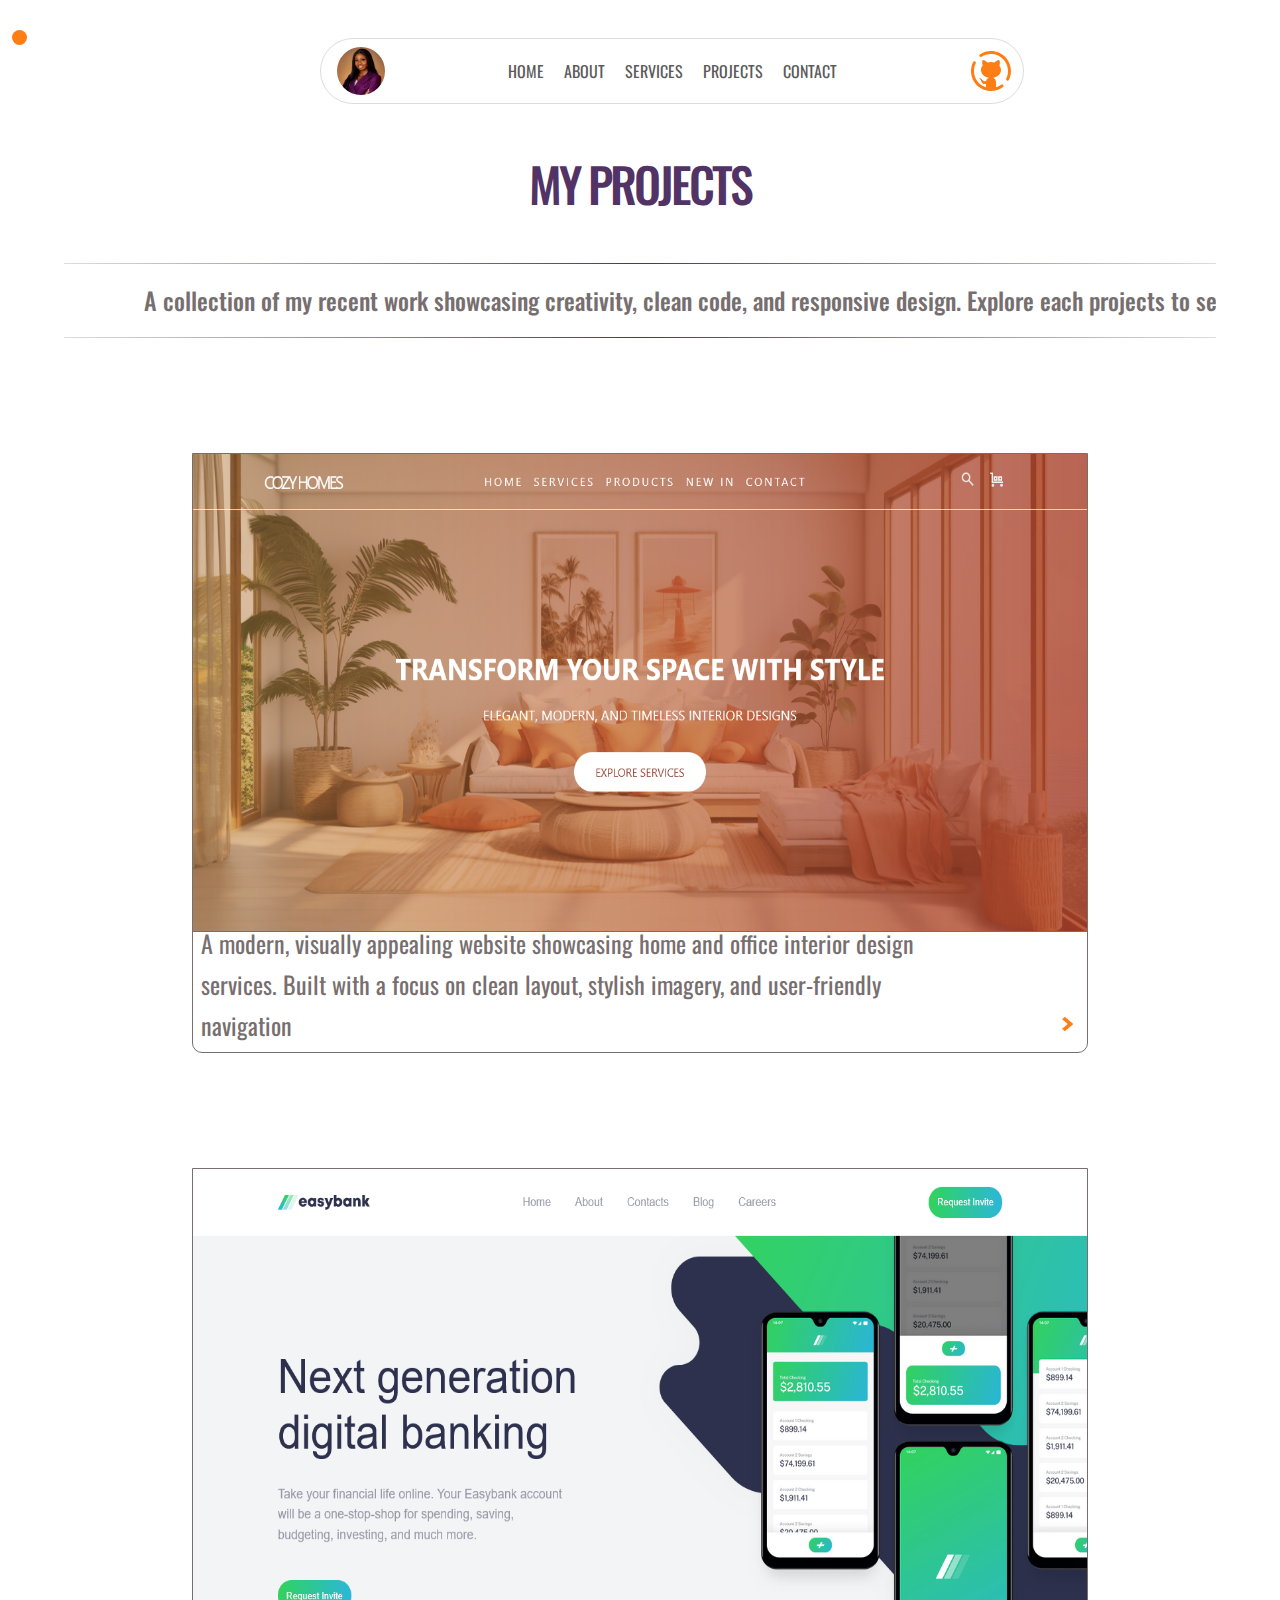
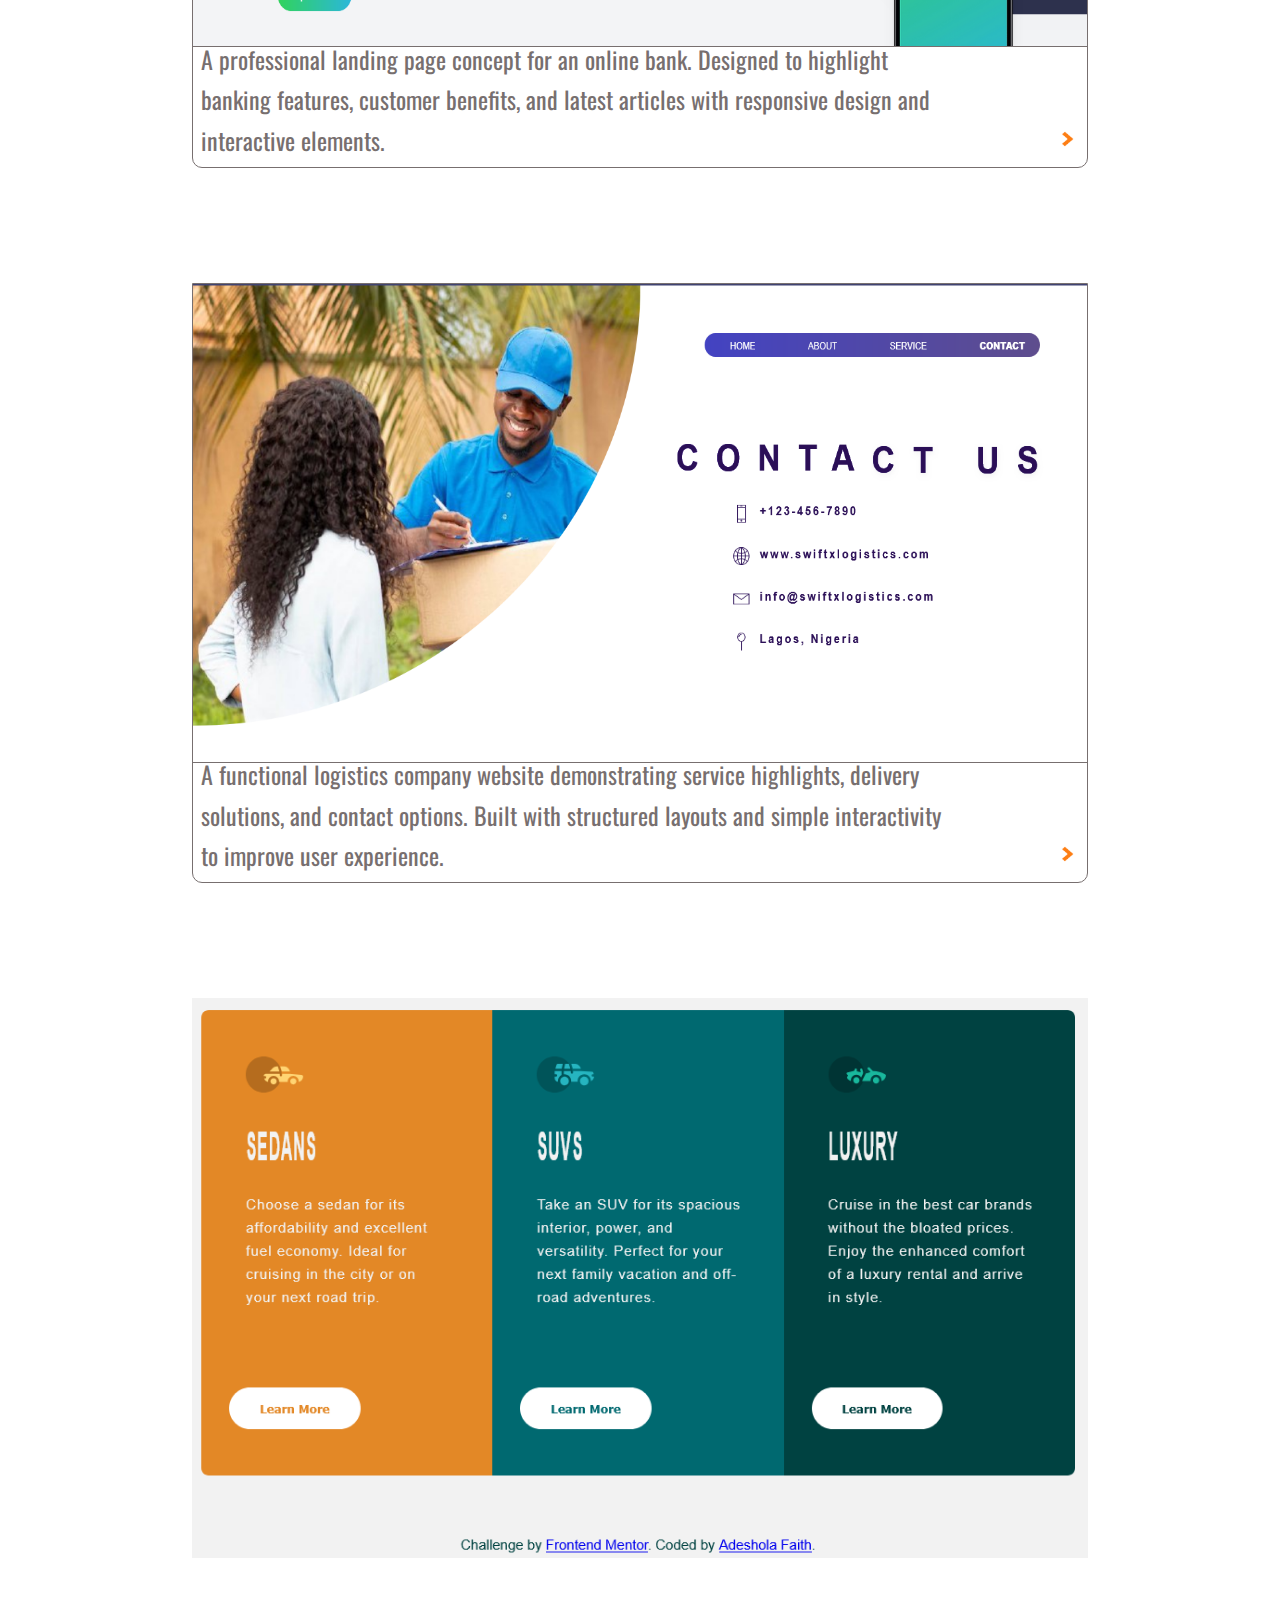
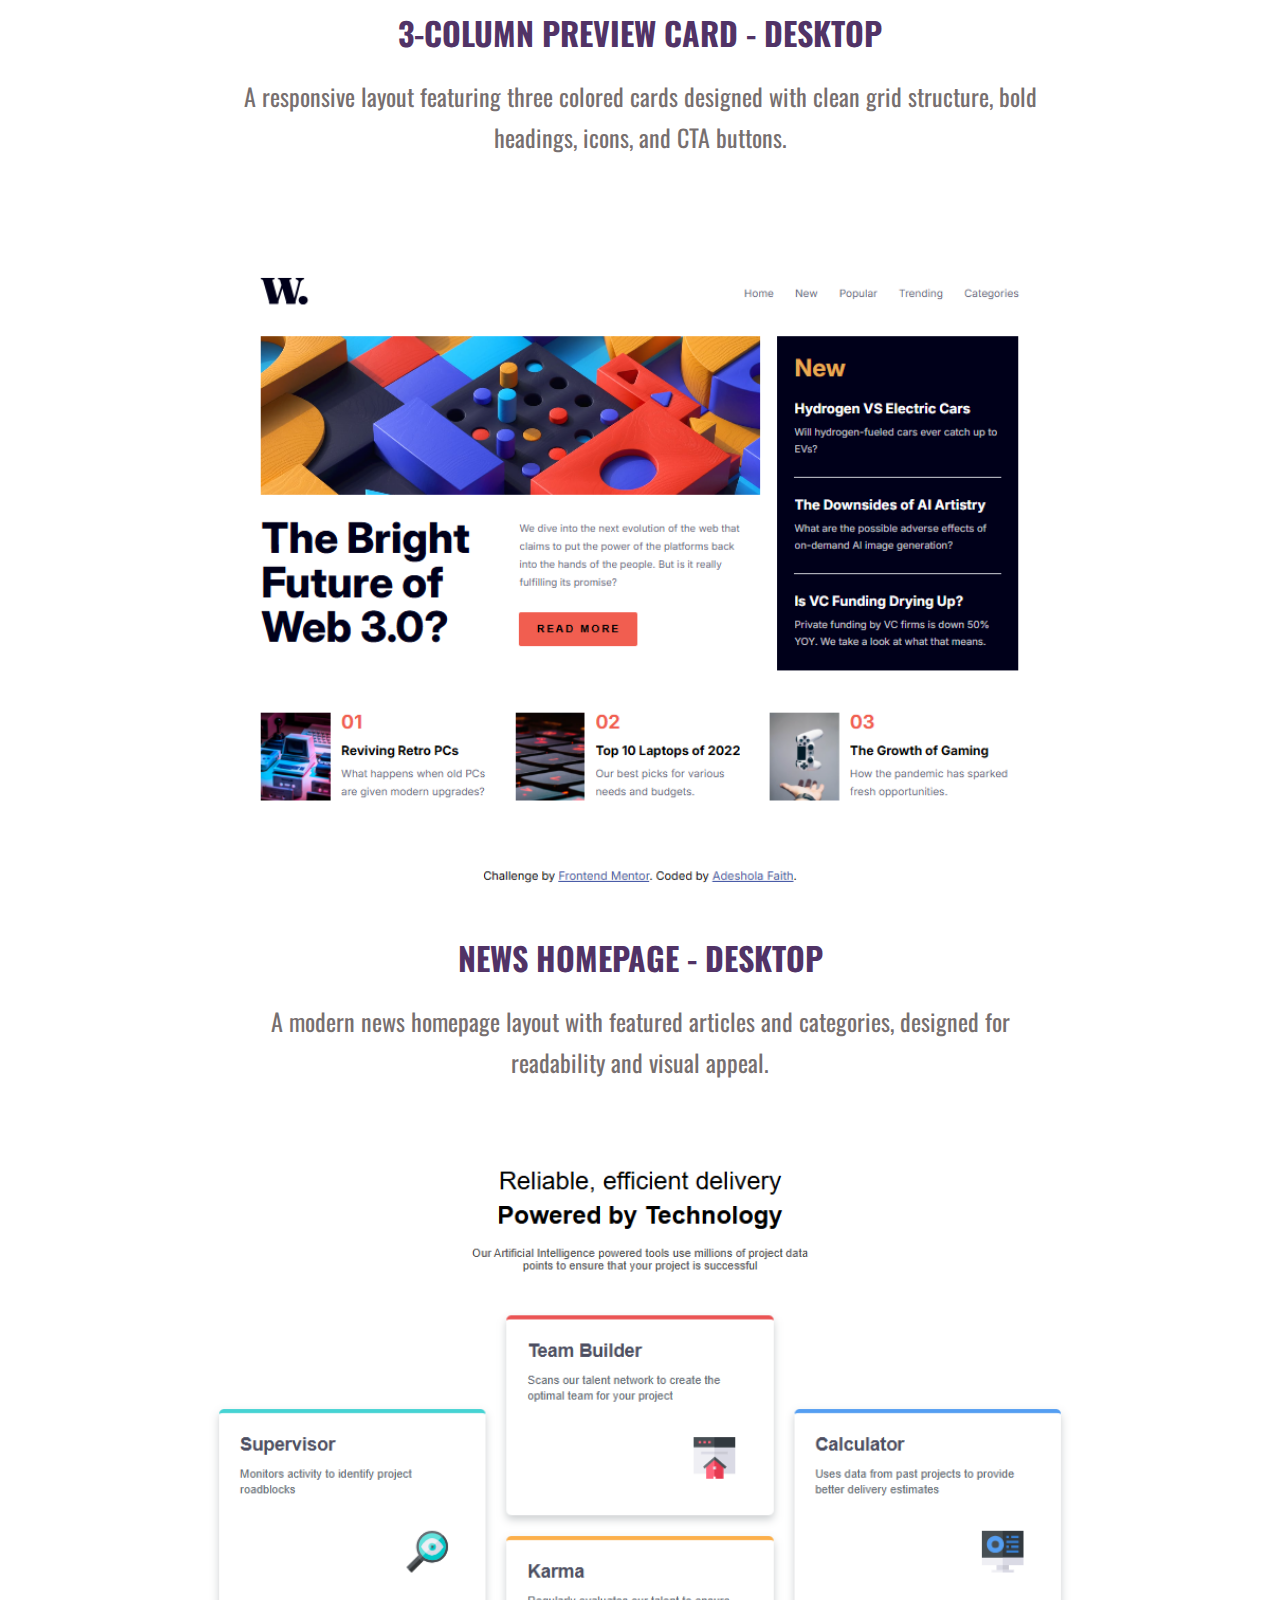
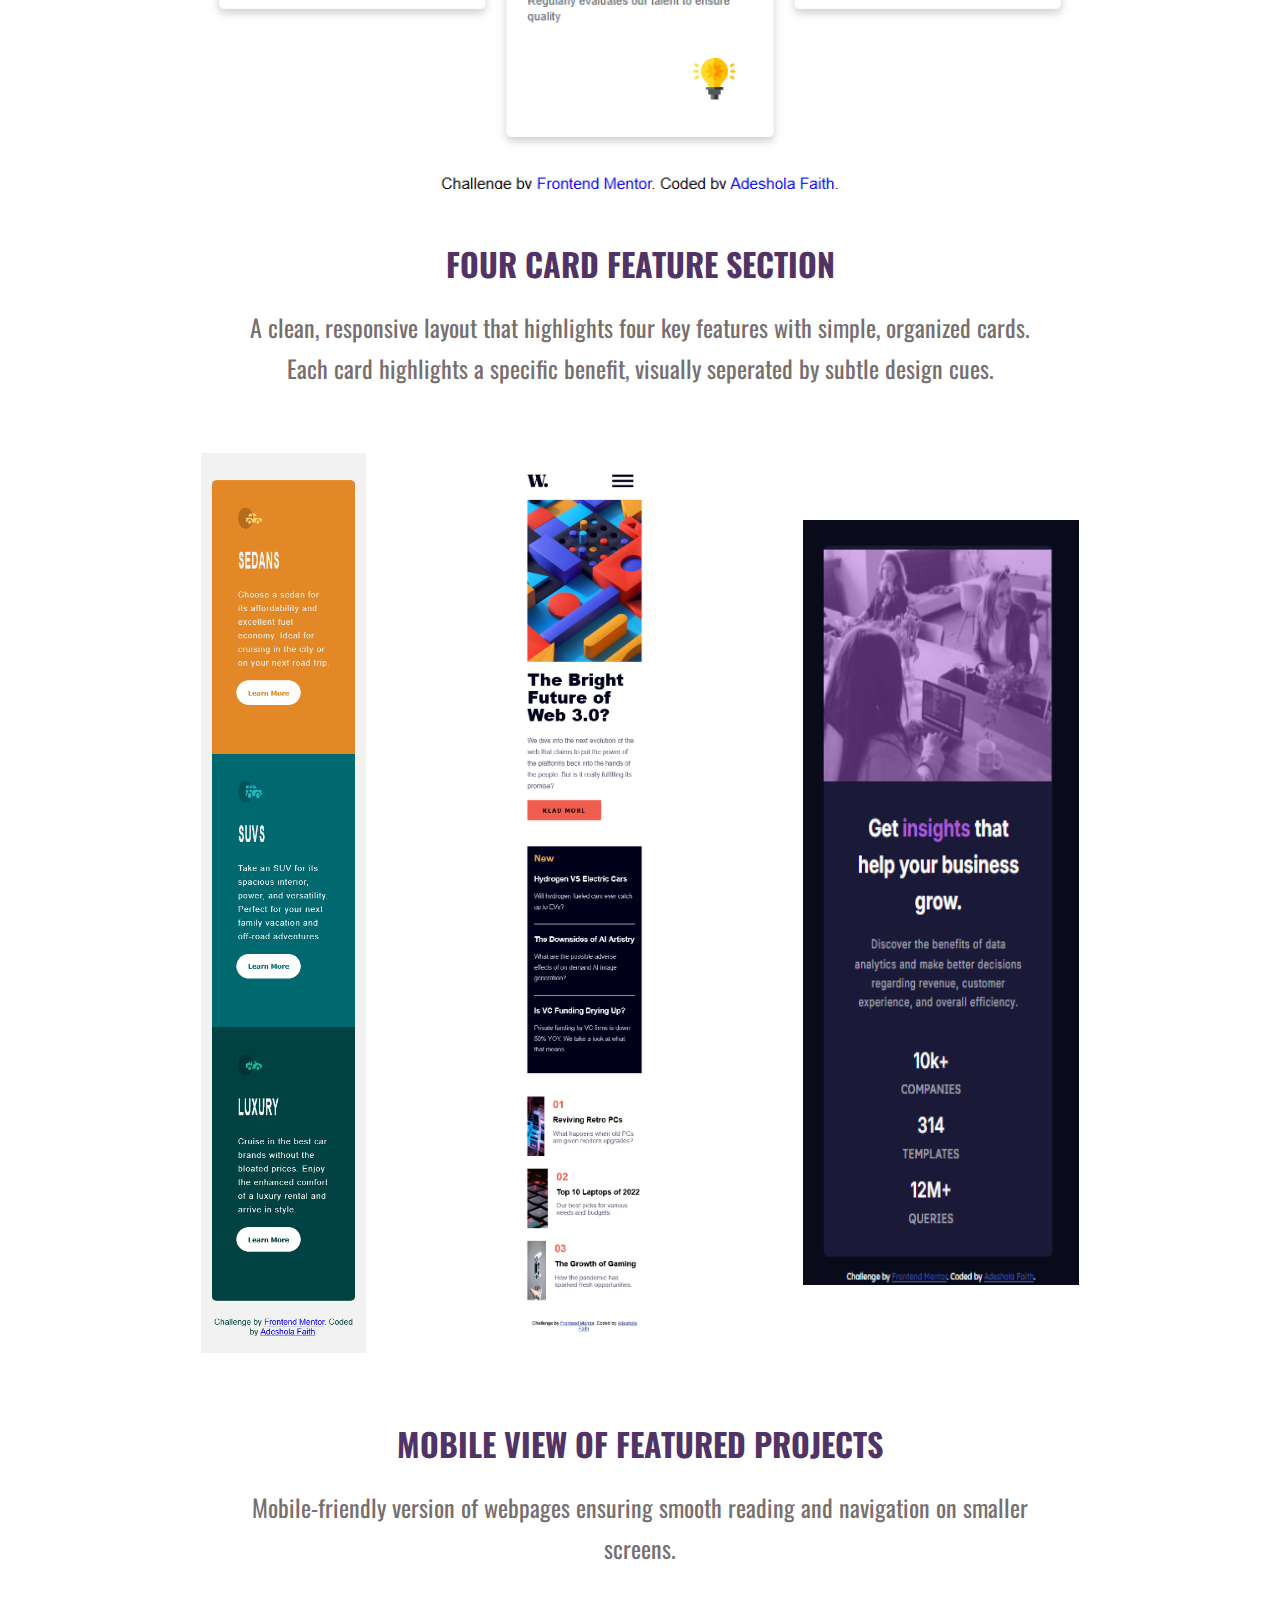
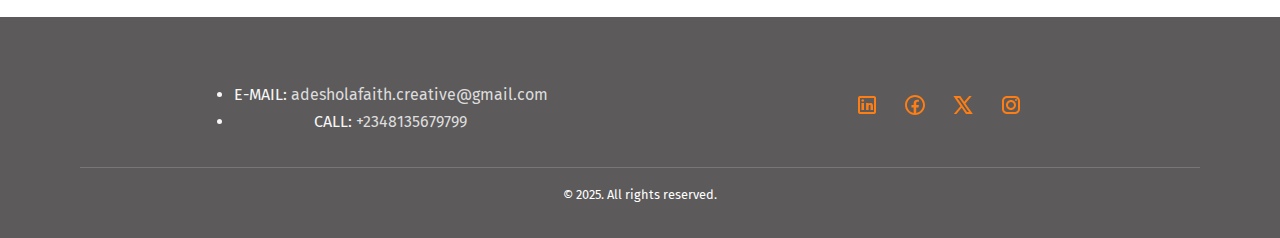
<file: projects.html>
<!DOCTYPE html>
<html lang="en">
  <head>
    <meta charset="UTF-8" />
    <meta name="viewport" content="width=device-width, initial-scale=1.0" />
    <title>Projects by Adeshola Faith</title>
    <link rel="stylesheet" href="style.css" />
    <link rel="stylesheet" href="projects.css" />
  </head>
  <body>
    <div class="cursor-ball" id="cursorBall"></div>
    <header>
      <nav>
        <img
          class="nav-img"
          src="./img/IMG_240.PNG"
          alt="Adeshola's profile photo"
        />
        <img
          class="icon-menu"
          src="./img/icon-hamburger.svg"
          alt="open menu icon"
        />
        <ul>
          <li><a href="index.html">Home</a></li>
          <li><a href="#about">About</a></li>
          <li><a href="#services">Services</a></li>
          <li><a href="#projects">Projects</a></li>
          <li><a href="#contact">Contact</a></li>
        </ul>
        <a
          href="https://github.com/adesholafaith"
          target="_blank"
          rel="noopener noreferrer"
        >
          <img
            class="nav-img"
            src="./img/icons8-github.svg"
            alt="github icon"
          />
        </a>
      </nav>
    </header>

    <section class="projects-section">
      <h1 class="pry-heading">My projects</h1>
      <div class="motion">
        <div class="motion-track">
          <p class="motion-text">A collection of my recent work showcasing creativity, clean code, and responsive design. Explore each projects to see how ideas come to life.</p>      
          <p class="motion-text">A collection of my recent work showcasing creativity, clean code, and responsive design. Explore each projects to see how ideas come to life.</p>      
        </div>
      </div>
      
        <div class="projects-display">
            <div class="slideshow-container first-show" id="slideshow1">
                <img class="slide1" src="./img/8-Cozy Homes and Interiors.png" alt="">
                <img class="slide1" src="./img/7-Cozy Homes and Interiors.png" alt="">
                <img class="slide1" src="./img/6-Cozy Homes and Interiors.png" alt="">
                <img class="slide1" src="./img/5-Cozy Homes and Interiors.png" alt="">
                <img class="slide1" src="./img/4-Cozy Homes and Interiors.png" alt="">
                <img class="slide1" src="./img/3-Cozy Homes and Interiors.png" alt="">
                <img class="slide1" src="./img/2-Cozy Homes and Interiors.png" alt="">
                <img class="slide1" src="./img/1-Cozy Homes and Interiors.png" alt="">
                <p>A modern, visually appealing website showcasing home and office interior design services. Built with a focus on clean layout, stylish imagery, and user-friendly navigation</p>
                <a href="https://adesholafaith.github.io/Interior-decor-ecommerce-website/" target="_blank" rel="noopener noreferrer">
                <img src="./img/icons8-right-arrow-100.png" class="right-arrow" alt="">
              </a>  
            </div>

            <div class="slideshow-container second-show" id="slideshow2">
                <img class="slide2" src="./img/1-Frontend Mentor Easybank landing page.png" alt="">
                <img class="slide2" src="./img/2-Frontend Mentor Easybank landing page.png" alt="">
                <img class="slide2" src="./img/3-Frontend Mentor Easybank landing page.png" alt="">
                <p>A professional landing page concept for an online bank. Designed to highlight banking features, customer benefits, and latest articles with responsive design and interactive elements.</p>
              <a href="https://adesholafaith.github.io/Easybank-Landing-Page-Challenge/" target="_blank" rel="noopener noreferrer">
                <img src="./img/icons8-right-arrow-100.png" class="right-arrow" alt="">
              </a>  
            </div>
            
            <div class="slideshow-container third-show" id="slideshow3">
                <img class="slide3" src="./img/1-SwiftX Logistics.png" alt="">
                <img class="slide3" src="./img/2-SwiftX Logistics.png" alt="">
                <img class="slide3" src="./img/3-SwiftX Logistics.png" alt="">
                <img class="slide3" src="./img/4-SwiftX Logistics.png" alt="">
                <p>A functional logistics company website demonstrating service highlights, delivery solutions, and contact options. Built with structured layouts and simple interactivity to improve user experience.</p>
              <a href="https://adesholafaith.github.io/Logistics-website/" target="_blank" rel="noopener noreferrer">
                <img src="./img/icons8-right-arrow-100.png" class="right-arrow" alt="">
              </a>  
            </div>
              <div class="projects">
                <img src="./img/3-column.png" alt="" />
                <h2>3-Column Preview Card - Desktop</h2>
                <p>A responsive layout featuring three colored cards designed with clean grid structure, bold headings, icons, and CTA buttons.</p>
                <img src="./img/home page.png" alt="">
                <h2>News Homepage - Desktop</h2>
                <p>A modern news homepage layout with featured articles and categories, designed for readability and visual appeal.</p>
                <img src="./img/four-card.png" alt="">
                <h2>Four Card Feature Section</h2>
                <p>A clean, responsive layout that highlights four key features with simple, organized cards. Each card highlights a specific benefit, visually seperated by subtle design cues.</p>
              </div>
            
            <div class="projects-flex">
              <img class="three-column" src="./img/3-colum-mobile.png" alt="">
              <img class="homepage" src="./img/homepage-mobile.png" alt="">
              <img class="stat" src="./img/mobile view.png" alt="">
            </div>
            <h2>Mobile view of featured projects</h2>
              <p class="flexbox-text">Mobile-friendly version of webpages ensuring smooth reading and navigation on smaller screens.</p>
        </div>
    </section>


    <footer>
      <div class="footer-navigation">
        <div>
          <ul class="footer-list">
            <li class="footer-item">
              E-MAIL:
              <a href="#" class="footer-link"
                >adesholafaith.creative@gmail.com</a
              >
            </li>
            <li class="footer-item">
              CALL:
              <a href="#" class="footer-link">+2348135679799</a>
            </li>
          </ul>
        </div>

        <div class="footer-icons">
          <ul>
            <li>
              <a
                href="https://www.linkedin.com/in/adeshola-faith-a2b460204/"
                target="_blank"
                aria-label="LinkedIn"
              >
                <img src="./img/icons8-linkedin-24.png" alt="LinkedIn icon" />
              </a>
            </li>
            <li>
              <a
                href="https://www.facebook.com/oluwanishola.ade.5"
                target="_blank"
                aria-label="Facebook"
              >
                <img src="./img/icons8-facebook (1).svg" alt="" />
              </a>
            </li>
            <li>
              <a
                href="https://x.com/_adesholafaith?s=21"
                target="_blank"
                aria-label="Twitter"
              >
                <img src="./img/icons8-x.svg" alt="" />
              </a>
            </li>
            <li>
              <a
                href="https://www.instagram.com/adeshola_faith"
                target="_blank"
                aria-label="Instagram"
              >
                <img src="./img/icons8-instagram.svg" alt="" />
              </a>
            </li>
          </ul>
        </div>
      </div>
      <p>&copy; 2025. All rights reserved.</p>
    </footer>

    <script src="script.js"></script>
  </body>
</html>
</file>
<file: style.css>
@import url('https://fonts.googleapis.com/css2?family=Anton&family=Bebas+Neue&family=Fira+Sans:ital,wght@0,100;0,200;0,300;0,400;0,500;0,600;0,700;0,800;0,900;1,100;1,200;1,300;1,400;1,500;1,600;1,700;1,800;1,900&family=Oswald:wght@200..700&display=swap');

*,
*::after,
*::before {
    margin: 0;
    padding: 0;
    box-sizing: inherit;
}

html {
    scroll-behavior: smooth;
    overflow-x: hidden;
}

body {
    font-family: "Oswald", sans-serif;
    overflow-x: hidden;
    box-sizing: border-box;
    /* font-family: "Lato", sans-serif; */
    font-weight: 400;
    line-height: 1.7;
    color: #777;
}

img {
  max-width: 100%;
  height: auto;
  display: block;
} 
 
.cursor-ball {
      position: fixed;
      top: 0;
      left: 0;
      width: 15px;
      height: 15px;
      background-color: #FD7E14;
      border-radius: 50%;
      pointer-events: none;
      z-index: 9999;
      transform: translate(80%, 200%); /*Positions the ball behind the cursor*/
}

.icon-menu {
    display: none;
}

nav {
    display: flex;
    flex-direction: row;
    justify-content: space-between;
    align-items: center;
    background-color: transparent;
    border: 1px solid #ddd;
    width: 55%;
    margin: 3% auto;
    border-radius: 3rem;
    padding: .5rem;
    text-transform: uppercase;
}

.nav-img {
    width: 48px;
    height: 48px;
    border-radius: 50%;
    margin-left: .5rem;
}

.my-svg {
    margin-left: 0;
}

nav img:hover {
    scale: 1.1;
}
 
nav ul li {
    list-style: none;
    display: inline;
    margin: 0 .5rem;
    position: relative;
}

nav ul li:hover {
    padding-bottom: .3rem;
    border-bottom: 2px solid #FD7E14;
}

nav ul li a {
    text-decoration: none;
    color: #5c5a5a;
}

.home-section {
    padding: 0 7rem;
}

.home {
    display: flex;
    flex-direction: row;
    justify-content: center;
    border-bottom: 1px solid transparent;
    border-image: linear-gradient(to right, #ddd, #776f6f, #ddd) 1;
    padding-bottom: 2.5rem;
}

.imageset {
    position: relative;
    display: inline-block;
    width: 23rem;
    margin: 4% 0;
}

.profile-image {
    width: 80%;
    border-radius: 10%;
    margin-left: 2rem;
}

.wave-icon {
  position: absolute;
  bottom: 2rem; 
  right: 0;
  transform: translateX(-50%);
  width: 48px;
  height: 48px;
  background-color: #FD7E14;
  border-radius: 50%;
  display: flex;
  align-items: center;
  justify-content: center;
  box-shadow: 0 4px 10px rgba(0, 0, 0, 0.2);
}

.wave-icon .hand {
  width: 35px; 
  height: auto;
  transform-origin: 70% 70%; /* pivot point for rotation */
  animation: wave 1.5s infinite;
}
  
 @keyframes wave {
  0%   { transform: rotate(0deg); }
  20%  { transform: rotate(15deg); }
  40%  { transform: rotate(-10deg); }
  60%  { transform: rotate(15deg); }
  80%  { transform: rotate(-5deg); }
  100% { transform: rotate(0deg); }
} 

.home-text  {
    margin-top: 10rem;
    font-family: "Oswald", sans-serif;
    color: #5c5a5a;
    font-weight: 400;
    line-height: 3.9rem;
}

.home h1 {
    font-size: 4rem;
    font-weight: 500;
    text-transform: uppercase;
    letter-spacing: -.2rem;
    color: #513366;
}

.home h2 {
    font-size: 3rem;
    font-weight: 300;
    text-transform: uppercase;
}

.home p {
    font-size: 1.39rem;
    color: #5c5a5a;
}

.home-text button {
    border-radius: 8rem;
    background: none;
    border: 1px solid #FD7E14;
    font-family: "Oswald", sans-serif;
    color: #FD7E14;
    text-transform: uppercase;
    font-weight: 600;
    margin-right: .8rem;
    padding: .7rem;
    width: 10rem;
    font-size: 1rem;
}

.home-text button:hover {
    background: #FD7E14;
    color: #fff;
    font-weight: 100;
}

.home-text button a {
  text-decoration: none;
  color: inherit;
} 


.about {
    margin: 4% auto;
    margin-bottom: 0;
    padding: 0 7rem;
}

.about-me {
    display: flex;
    flex-direction: row;
    justify-content: center;
    align-items: center;
    border-bottom: 1px solid transparent;
    border-image: linear-gradient(to right, #ddd, #776f6f, #ddd) 1;
    padding-bottom: 3rem;
    margin-top: -1rem;
}

.about-text  {
    margin-left: 2rem;
    line-height: 1.6rem;
    padding-right: 5rem;
    font-family: "Fira Sans", sans-serif;
    color: #5c5a5a;
    font-weight: 400;
}

.about-me h3 {
  margin-top: .5rem;
    padding: 2rem;
    font-size: 2rem;
    text-transform: uppercase;
    font-family: "Oswald", sans-serif;
    color: #513366;
}

.about-image {
    width: 20rem;
    border-radius: 10%;
    margin: 4% 3%;
    margin-right: 2%;
}

.skills-icons {
    margin-left: 1rem;
}

.skills-icons ul {
  display: flex;
  flex-direction: row;
  gap: 3rem;
}

.skills-icons ul li {
    list-style: none;
    display: inline;
    margin-left: -1.4rem;
}

.skills-icons ul li img {
    height: 2rem;
    width: 2rem;
}

.services {
  position: relative;
    padding: 3rem 7rem;
}

.my-services {
    border-bottom: 1px solid transparent;
    border-image: linear-gradient(to right, #ddd, #776f6f, #ddd) 1;
    padding-bottom: 3rem;
}

.about h2, .my-services h2, .projects h2, .contact h2, .tools h2 {
    padding-bottom: 1rem;
    text-transform: uppercase;
    font-family: "Oswald", sans-serif;
    font-size: 2.5rem;
    color: #513366;
    text-align: center;
}

.my-services p {
    color: #5c5a5a;
    text-align: center;
    font-size: 1.2rem;
    font-family: "Fira Sans", sans-serif;
}

.container {
    display: flex;
    justify-content: center;
    align-items: center;
    gap: 20px;
    align-items: stretch;
    margin-top: 5%;
    margin-bottom: 3%;
}

.card {
    perspective: 1000px;
    width: 17rem;
    min-height: 310px;
    cursor: pointer;
    box-shadow: rgba(100, 100, 111, 0.2) 0px 7px 29px 0px;
    text-align: center;
    display: flex;
    flex-direction: column;
    justify-content: center;
    align-items: center;
    color: #5c5a5a;
    transition: all 0.8s ease;
    backface-visibility: hidden;
    overflow: hidden;
    transform-style: preserve-3d;
    transition: transform 0.8s ease;
}

.card-side {
    width: 100%;
    height: 100%;
    backface-visibility: hidden;
}

.card-side-front img {
    width: 50px;
    height: 50px;
    margin: 1% auto;
}

.card-side-front h2 {
    font-family: "Oswald", sans-serif;
    text-transform: uppercase;
    transform: scaleY(1.5);
    font-size: 17px;
    letter-spacing: 1px;
    margin-top: 15px;
}

.card-side-front {
    align-items: center;
    padding-top: 6rem;
}

.card-side--back {
  transform: rotateY(180deg);
  padding-top: 1.8rem;
}

.card-side--back h2 {
    font-family: "Oswald", sans-serif;
    text-transform: uppercase;
    font-size: 24px;
    letter-spacing: 1px;    
}

body.-mode .card-side--back h2 {
    color: #fff;
}

.card-side-front, .card-side--back {
    position: absolute;
    backface-visibility: hidden;
    box-sizing: border-box;   
}

.card:hover .card-side-front {
    transform: rotateY(-180deg);
}

.card:hover .card-side--back {
  transform: rotateY(0);
}

.card-list {
    text-align: center;
    font-size: 12px;
    list-style: none;
    width: 80%;
    margin: 0 auto;
    font-family: "Fira Sans", sans-serif;
}

.card-list li {
  text-align: start;
  padding: .6rem;
  background: url(./img/icons8-check-100.png) no-repeat left center;
  background-size: 1rem;
  padding-left: 25px;
}

.card-list li:not(:last-child) {
  border-bottom: 1px solid #c7b8b8;
}

.card-button {
    border-radius: 8rem;
    background: none;
    border: 1px solid #FD7E14;
    font-family: "Oswald", sans-serif;
    color: #FD7E14;
    text-transform: uppercase;
    font-weight: 600;
    display: block;
    margin: 2rem auto;
    margin-top: 1rem;
    padding: .7rem;
    width: 11rem;
    font-size: 1rem;
    text-decoration: none;
}

.card-button:hover {
    background: #FD7E14;
    color: #fff;
    font-weight: 100;
}

.card-button a {
  text-decoration: none;
  color: inherit;
}


.projects {
    position: relative;
    margin-bottom: 5%;
}

.project-container {
    display: flex;
    overflow-x: auto;
    scroll-behavior: smooth;
    gap: 20px;
    padding: 20px;
    scrollbar-width: none;
    -ms-overflow-style: none;
}

.project-card {
    width: 40%;
    border-radius: 12px;
    padding: 0 20px;
    flex-shrink: 0;
}

.project-card img {
    width: 100%;
    height: 50vh;
    object-fit: contain;
    border-radius: 2%;
    transition: transform 1s ease;
}

.desktop-img {
  width: 100%;
}

.project-card img:hover {
    transform: scale(1.1);
}

.scroll-btn {
    margin: 15px 15px;
    padding: 10px 10px;
    background: #fff;
    border: 4px solid #FD7E14;
    border-radius: 50%;
    cursor: pointer;   
}

.scroll-btn img {
    width: 2.2rem;
    height: 2rem;
}

.left {
    position: absolute;
    bottom: 15rem;
    left: 1rem;
}

.right {
    position: absolute;
    bottom:  15rem;
    right: 1rem;
}

.card-text {
    padding: 0 10px
}

.card-text h3 {
  margin: 2rem 0;
  margin-bottom: 1rem;
  text-align: center;
  text-transform: uppercase;
  color: #513366;
}

.card-text p {
  font-family: "Fira Sans", sans-serif;
  text-align: center;
  line-height: 1.5rem;
  color: #776f6f;
}

.contact {
    margin: 0 7rem;
    margin-bottom: 2rem;
    border-top: 1px solid transparent;
    border-image: linear-gradient(to right, #ddd, #776f6f, #ddd) 1;
    padding-top: 3rem;
    font-family: Arial, sans-serif;
}

.book {
    display: flex;
    flex-direction: row;
    justify-content: space-around;
}

.book img {
    width: 21rem;
    height: 100%;
    border-radius: 10%;
    margin-top:6%;
}

.book-form {
  width: 50%;
  padding: 3rem 0;
  border-radius: 10px;
}

.name-wrapper {
    display: flex;
    gap: 1rem;
}

.name {
    flex: 1;
}

.form-input {
  font-size: .8rem;
  padding: 1rem 2rem;
  margin-bottom: 2rem;
  border-radius: 50px;
  background-color: #dddddd6b;
  border: 1px solid #FD7E14;
  /* border: none; */
  width: 100%;
  display: block;
  transition: all 0.3s;
}

.form-radius {
    border-radius: 20px;
    height: 10rem;
}

.form-label {
    font-size: 1rem;
    font-weight: 700;
    margin-bottom: 0.7rem;
    display: block;
    transition: all 0.3s;
    text-align: left;
    color: #161515;
}

.contact-btn {
    border-radius: 8rem;
    background: none;
    border: 1px solid #FD7E14;
    font-family: "Oswald", sans-serif;
    color: #FD7E14;
    text-transform: uppercase;
    font-weight: 600;
    margin-left: 10rem;
    margin-top: .5rem;
    padding: .7rem;
    width: 10rem;
    font-size: 1rem;
}

.contact-btn:hover {
    background: #FD7E14;
    color: #fff;
    font-weight: 100;
}

footer {
  display: flex;
  flex-direction: column;
  background-color: #5c5a5a;
  text-align: center;
  padding: 2rem 5rem;
    font-family: "Fira Sans", sans-serif;
  font-size: 1rem;
  color: hsl(0, 0%, 7%);
}

.footer-navigation {
  display: flex;
  flex-direction: row; 
  justify-content: space-around;
  border-bottom: 1px solid #777;
  padding: 2rem 0;
}

.footer-item {
  color: #f7f7f7;
}

.footer-text {
  display: flex;
  flex-direction: row;
  gap: 5rem;
  font-weight: bold;
}

.footer-link:link, .footer-link:visited {
  color: #ddd;
  text-decoration: none;
  display: inline-block;
  transition: all 0.2s;
}

.footer-icons {  
  margin-top: .8rem;
}

.footer-icons ul {
  display: flex;
  flex-direction: row;
}

.footer-icons ul li a {
  text-decoration: none;
}

.footer-icons ul li {
    list-style: none;
    margin-right: 1.5rem;
}

footer p {
  margin-top: 1rem;
  font-size: .8rem;
  text-align: center;
  color: #fff;
}


@media (max-width: 1024px) {
  nav {
    width: 65%;
    align-items: center;
  }

  nav ul {
    text-align: center;
  }

  .home-section,
  .about,
  .services,
  .contact {
    padding: 0 3rem;
  }

  .home {
    align-items: center;
  }

  .home-text {
    margin-top: 7rem;
  }

  .about-me {
    margin-top: 1rem;
  }

  .about-text {
    margin-top: 1rem;
    margin-left: 3rem;
    padding-right: 3rem;
  }

  .skills-icons ul {
    display: flex;
    justify-content: center;
    gap: 2rem;
    margin-left: -4rem;
  }

  .skills-icons ul li {
    margin: 0 0.5rem;
  }

  .my-services {
    padding: 2rem;
  }

  .container {
    flex-wrap: wrap;
    justify-content: center;
  }

  .card {
    width: 32%;
    margin-bottom: 2rem;
  }

  .card-button {
    padding: .5rem;
  }

  .projects {
    margin: 5% auto;
  }

  .project-card {
    width: 280px;
  }

  .contact h2 {
    margin-top: 3rem;
  }

  .book img {
    width: 38%;
    margin-top: 10%;
  }

  .form-radius {
    border-radius: 20px;
    height: 8rem;
  }

  .book-form {
    width: 100%;
    padding: 2rem;
  }

  .contact {
    padding-right: 0;
  }

  .contact-btn {
    margin: 1rem auto;
    padding: .5rem;
  }

  .footer-list,
  .footer-icons ul {
    text-align: center;
  }

  .footer-icons ul li {
    margin: 0 0.5rem;
  }
}


@media (max-width: 767px) {
  .icon-menu {
    display: none;
  }

  nav {
    width: 70%;
    transition: width .4s ease;
    overflow: hidden;
    margin-top: 3rem;
  }

  nav.open {
    width: 80%;
  }

  nav.open ul {
    display: block;
  }

  nav.open .icon-menu {
    display: none;
  }

  .nav-img {
    width: 43px;
    height: 44px;
  }

  .my-svg {
    width: 40px;
    height: 40px;
  }

  .home-section,
  .about,
  .services,
  .contact {
    padding: 0 3rem;
  }

  .home-section {
    margin-top: 1rem;
  }

  .home {
    flex-direction: column;
    align-items: center;
  }

  .imageset {
    width: 40%;
  }

  .home img {
    width: 100%;
    margin: 1rem 0;
  }

  .wave-icon {
    bottom: 0;
    left: 50%;
  }

  .home-text {
    margin-top: 0;
    text-align: center;
    letter-spacing: -1px;
  }

  .home-text h1 {
    font-size: 3rem;
  }

  .home-text h2 {
    font-size: 2.5rem;
  }

  .home-text p {
    padding: 0;
    font-size: 1.5rem;
  }

  .home-text button {
    width: 25%;
    margin: 0.5rem 0;
    padding: .5rem;
  }

  .home-btn {
    display: flex;
    flex-direction: row;
    gap: 10px;
    justify-content: center;
  }

  .about {
    margin: 5% auto;
    margin-bottom: 0;
  }

  .about-me {
    flex-direction: column-reverse;
    align-items: center;
    text-align: center;
  }

  .about img {
    width: 45%;
    height: auto;
  }

  .about-text {
    padding: 0 72px;
    margin-left: 0;
  }

  .skills-icons ul {
    justify-content: center;
    flex-wrap: wrap;
    margin-left: 0;
  }

  .skills-icons ul li {
    margin: 0.2rem;
  }

  .services {
    margin-top: 1rem;
  }

  .card {
    width: 45%;
    margin-bottom: 2rem;
    min-height: 335px;
  }

  .card-side--back h2 {
    padding-bottom: 0;
  }

  .card-list {
    font-size: 13px;
  }

  .card-list li {
    margin-bottom: 0;
  }

  .projects {
    margin-bottom: 7%;
    margin-top: 5%;
  }

  .project-card {
    width: 40%;
  }

  .scroll-btn {
    padding: 2px 4px;
  }

  .left,
  .right {
    bottom: 19rem;
  }

  .card-text p {
    font-size: .9rem;
  }

  .card-button {
    padding: .5rem;
  }

  .contact {
    margin: 0 5rem;
    padding: 0;
  }

  .contact h2 {
    margin-top: 0;
  }

  .book {
    flex-direction: column;
    align-items: center;
  }

  .book img {
    width: 65%;
    height: 62vh;
    margin-top: 5%;
  }

  .book-form {
    width: 100%;
    padding: 1rem;
    padding-top: 3rem;
  }

  .name-wrapper {
    flex-direction: column;
  }

  .contact {
    padding: 3rem;
  }

  .contact-btn {
    margin-left: 10rem;
  }

  footer {
    padding: 1rem;
    font-size: 0.9rem;
  }

  .footer-list {
    padding-left: 0;
  }

  .footer-icons ul {
    justify-content: center;
  }

  .footer-icons ul li {
    margin: 0.5rem;
  }
}

@media (max-width: 480px) {
 .icon-menu {
    display: block;
    width: 25px;
    height: 16px;
  }

  nav {
    width: 60%;
    margin-top: 8%;
  }

  nav ul {
    display: none;
  }
nav ul li {
    font-size: .8rem;
    margin-left: -2px;
}

nav ul li:last-child {
  margin: 0;
}

.nav-img {
  width: 30px;
  height: 30px;
}

  nav.open ul {
    display: block;
  }

  nav.open .icon-menu {
    display: none;
  }

  .my-svg {
    width: 32px;
    height: 30px;
  }

  .home-section {
    margin-top: 0;
  }

  .wave-icon {
    width: 35px;
    height: 35px;
  }

  .wave-icon .hand {
    width: 30px;
  }

  .home-text {
    margin-left: 0;
    line-height: 2.5rem;
  }

  .home-text h1 {
    font-size: 2.2rem;
  }

  .home-text h2 {
    font-size: 1.8rem;
  }

  .home-text p {
    font-size: 1rem;
    padding: 0;
  }

  .imageset {
    width: 60%;
  }

  .home-text button {
    width: 35%;
    font-size: 0.9rem;
    padding: 0.5rem;
  }

  .about h2, .my-services h2, .projects h2, .contact h2, .tools h2 {
    font-size: 2rem;
  }

  .about img {
    width: 70%;
    margin-top: 2rem;
  }

  .about-text {
    padding: 0 1rem;
    font-size: 0.9rem;
    margin-left: 0;
  }

  .about-me h3 {
    font-size: 1.6rem;
  }

  .skills-icons {
    margin: 0;
  }

  .skills-icons ul {
    gap: 0;
  }

  .skills-icons ul li img {
    height: 1.5rem;
    width: 1.5rem; 
  }

  .skills-icons ul li {
    padding-right: 1rem;
    }

  .projects {
    margin-top: 10%;
  }

  .services {
    margin-top: 0;
  }

  .my-services p {
    font-size: 1rem;
  }

  .card {
    width: 85%;
  }

  .card-side-front h2 {
    font-size: 1.3rem;
  }

  .card-side--back h2 {
    font-size: 1.5rem;
  }

  .card-list {
    font-size: 12.5px;
  }
  
  .card-list li {
    padding: .5rem;
    padding-left: 25px;
    margin-bottom: 8px;
  }

  .scroll-btn img {
    width: 1.7rem;
    height: 1.5rem;
  }

  .project-card {
    width: 80%;
  }

  .card-text p {
    font-size: .9rem;
  }

  .scroll-btn {
    padding: 3px;
  }

  .card-button {
    width: 9rem;
  }

  .contact {
    margin: 0 4rem;
    padding: 0;
  }

  .book img {
    width: 65%;
    height: auto;
  }

  .form-input {
    padding: 0.8rem 1.2rem;
    font-size: 0.9rem;
  }

  .form-label {
    font-size: 0.9rem;
  }

  .form-radius {
    height: 7rem;
  }

  .contact-btn {
    width: 40%;
    font-size: 0.9rem;
    padding: 0.5rem;
    margin: 1rem 6rem;
  }

  footer {
    padding: 1rem;
    font-size: 0.8rem;
  }

  .footer-navigation {
    display: flex;
    flex-direction: column;
    padding: 1rem 0;
  }

  .footer-list {
    display: flex;
    flex-direction: row;
    justify-content: center;
  }

  .footer-icons ul li {
    margin: 0.3rem;
  }

  .footer-item {
    display: block;
    margin: 0.5rem 0;
  }

  .footer-text {
    display: block;
  }

  .desktop-img {
    display: none; /* Hide large desktop images */
  }
} 


@media (max-width: 375px) {
  nav {
    width: 50%;
    padding: 0 1rem;
    border: none;
    margin-top: 10px;
    margin-left: 3rem;
  }

  nav img {
        width: 20px;
        height: 11px;
        margin-top: 1rem;
  }

  .nav-img {
    display: none;
  }

  .my-svg {
    display: none;
  }

  nav ul {
    padding-left: 2rem;
  }

  nav ul li {
    font-size: .65rem;
    margin: 0;
    margin-right: 3px;
  }

  .home-section {
    margin-top: 0;
  }

  .imageset {
    width: 76%;
  }

  .home img {
    width: 10rem;
  }

  .home-text {
    line-height: 2rem;
  }

  .home-text h1 {
    font-size: 1.6rem;
    letter-spacing: -.1rem;
  }

  .home-text h2 {
    font-size: 1.4rem;
  }

  .home-text p {
    font-size: .9rem;
    padding: 0;
  }

  .wave-icon {
        width: 25px;
        height: 25px;
        bottom: .5rem;
    }

  .wave-icon .hand {
    width: 24px;
  }

  .wave-icon .hand {
    width: 20px;
  }

  .home-icons img {
    width: 12%;
    height: auto;
  }

  .home-text button {
    width: 40%;
    font-size: 0.6rem;
    padding: 0.4rem;
  }

  .about h2, .my-services h2, .projects h2, .contact h2, .tools h2 {
    font-size: 1.6rem;
  }

  .about img {
    width: 80%;
    margin: 1rem auto;
  }

  .about-me {
    padding-bottom: 1rem;
  }

  .about-me h3 {
    font-size: 1.5rem;
    margin-bottom: -1.5rem;
    margin-top: 0;
  }

  .about-text {
    font-size: 0.85rem;
    padding: 0 1rem;
    margin-left: 0;
  }

  .skills-icons ul {
    gap: 0rem;
  }

  .skills-icons ul li {
    margin: 0;
    margin-left: 0.2rem;
  }

  .my-services {
    padding-bottom: 1rem;
  }

  .my-services p {
    font-size: .8rem;
  }

  .card {
    width: 100%;
    min-height: 285px;
  }

  .card-side-front h2,
  .card-side--back h2 {
    font-size: 1rem;
  }

  .card-side--back h2 {
    padding-bottom: 0;
  }

  .card-list {
    width: 90%;
    font-size: 11px;
    margin-top: .5rem;
  }

  .card-list li {
    margin: 0;
  }

  .card-button {
    font-size: 0.9rem;
    width: 40%;
    padding: 0.5rem;
  }

  .project-card {
    width: 90%;
  }

  .card-text p {
    font-size: .8rem;
  }

  .scroll-btn {
    padding: 4px;
  }

  .book img {
    width: 85%;
    height: auto;
  }

  .form-input {
    padding: 0.8rem 1rem;
    font-size: 0.8rem;
  }

  .form-radius {
    height: 6rem;
  }

  .form-label {
    font-size: 0.85rem;
  }

  .contact-btn {
    width: 50%;
    font-size: 0.85rem;
    padding: 0.5rem;
    margin: 1rem 3rem;
  }

  footer {
    padding: 1rem;
    font-size: 0.8rem;
  }

  .footer-item {
    display: block;
    margin: 0.4rem 0;
  }

  .footer-text {
    display: block;
  }

  .footer-icons ul li {
    margin: 0.4rem;
  }

  .desktop-img {
    display: none;
  }

}
</file>
<file: projects.css>
nav {
    position: relative;
    left: 2rem;
}

.projects {
    width: 100%;
    display: flex;
    flex-direction: column;
    align-items: center;
    gap: 3rem;
}

.pry-heading {
    font-size: 3rem;
    font-weight: 500;
    text-align: center;
    text-transform: uppercase;
    color: #513366;
    letter-spacing: -3px;
}

.motion {
    width: 90%;
    overflow: hidden;
    margin: 3% auto;
    padding-bottom: 1rem;
    white-space: nowrap;
    border-top: 1px solid transparent;
    border-bottom: 1px solid transparent;
    border-image: linear-gradient(to right, #ddd, #513366, #ddd) 1;
}

.motion-track {
    display: inline-block;
    animation: scrollText 10s linear infinite;
}

.motion-track:hover {
    animation-play-state: paused;
}
.motion-text {
    display: inline-block;
    white-space: nowrap;
    font-size: 1.5rem;
    font-weight: 500;
    text-align: center;
    color: #776f6f;
    margin-top: 1rem;
    padding: 0 5rem;
}

@keyframes scrollText {
    0% {
        transform: translateX(0%);
    }
    100% {
        transform: translateX(-50%);
    }
}

.slideshow-container {
    width: 70%;
    height: 600px;
    margin: 9% auto;
    position: relative;
    overflow: hidden;
    border: 1px solid #776f6f;
    border-radius: 0 0 10px 10px;
}

.right-arrow {
    height: 1rem;
    width: 1.2rem;
    position: absolute;
    bottom: 2%;
    right: 10px;
    transform: translateY(-50%);
    cursor: pointer;
    z-index: 10;
}

.slideshow-container p {
    position: absolute;
    bottom: 1%;
    right: 10px;
    font-size: 1.5rem;
    color: #776f6f;
    padding-left: .5rem;
    padding-right:8rem;
}

.projects img {
    width: 70%;
    margin: 0%;
}

.projects p {
    font-family: "Oswald", sans-serif;
    font-size: 1.5rem;
    padding: 0 15rem;
    color: #776f6f;
    text-align: center;
    margin-top: -4rem;
}

.projects-display h2 {
    padding-bottom: 2rem;
    text-transform: uppercase;
    font-family: "Oswald", sans-serif;
    font-size: 2rem;
    color: #513366;
    text-align: center;
}

.flexbox-text {
    font-family: "Oswald", sans-serif;
    font-size: 1.5rem;
    padding: 0 15rem;
    color: #776f6f;
    text-align: center;
    margin-top: -1rem;
    margin-bottom: 3rem;
}

.slide1,
.slide2,
.slide3 {
    width: 100%;
    height: 80%;
    position: absolute;
    opacity: 0;
    transition: opacity .5s ease-in-out;
    border-bottom: 1px solid #776f6f;
}

.active {
    opacity: 1;
    z-index: 1;
}

.slideshow-section {
    background-color: crimson;
    width: 70%;
    margin: 0 auto;
    padding: 2rem;
    height: 400px;
    box-sizing: border-box;
}

.projects-flex {
    display: flex;
    flex-direction: row;
    align-items: center;
    justify-content: space-around;
    gap: 10px;
    width: 80%;
    margin: 5% auto;
}

.three-column {
    height: 100vh;
}

.stat {
    width: 27%;
    height:85vh;
}

.homepage {
    height: 98vh;
}



/* Tablet (768px - 1024px) */
@media (min-width: 768px) and (max-width: 1024px) {
  .projects p,
  .flexbox-text {
    padding: 0 5rem;
    font-size: 1.3rem;
  }

  .slideshow-container {
    width: 85%;
    height: 450px;
  }

  .slideshow-container p {
    font-size: 1rem;
  }

  .projects img {
    width: 85%;
  }

  .projects-flex {
    flex-direction: column;
    gap: 2rem;
    width: 90%;
  }

  .stat {
    height: auto;
  }
}

/* Mobile (max-width: 767px) */
@media (max-width: 767px) {
    .projects-section {
    margin: 0 2rem;
        }
  .pry-heading {
    font-size: 2.2rem;
    letter-spacing: -1px;
  }

  .motion-text {
    font-size: 1.2rem;
    padding: 0 2rem;
  }

  .slideshow-container {
    width: 90%;
    height: 350px;
  }

  .slideshow-container p {
    font-size: .8rem;
    padding-right: 2rem;
  }


  .projects p,
  .flexbox-text {
    padding: 0 2rem;
    font-size: 1.2rem;
  }

  .projects img {
    width: 90%;
  }

  .projects-flex {
    flex-direction: column;
    gap: 2rem;
    width: 95%;
  }

      .projects-display h2 {
        font-size: 1.5rem;
    }

  .stat {
    height: auto;
  }
}

/* Mobile (max-width: 480px) */
@media (max-width: 480px) {
  .projects-section {
    margin: 0 2rem;
    }
  nav {
    left: 0;
  }

  .pry-heading {
    font-size: 1.8rem;
  }

  .motion-text {
    font-size: 1rem;
    padding: 0 1rem;
  }

  .slideshow-container {
    width: 95%;
    height: 280px;
  }

  .slideshow-container p {
    font-size: .6rem;
    padding-right: 2rem;
  }

  .projects p,
  .flexbox-text {
    font-size: 1rem;
    padding: 0 1rem;
  }

  .projects img {
    width: 100%;
  }

      .projects-display h2 {
        font-size: 1.3rem;
    }
}

/* Mobile (max-width: 375px) */
@media (max-width: 375px) {
.projects-section {
    margin: 0 2rem;
}

.projects-display h2 {
    font-size: 1.2rem;
}

  .pry-heading {
    font-size: 1.5rem;
  }

  .motion-text {
    font-size: 0.9rem;
    padding: 0 .5rem;
  }

  .slideshow-container {
    height: 240px;
  }

  .slideshow-container p {
    font-size: .5rem;
    padding-right: 2rem;
  }


  .projects p,
  .flexbox-text {
    font-size: 0.9rem;
    padding: 0 .5rem;
  }
}
</file>
